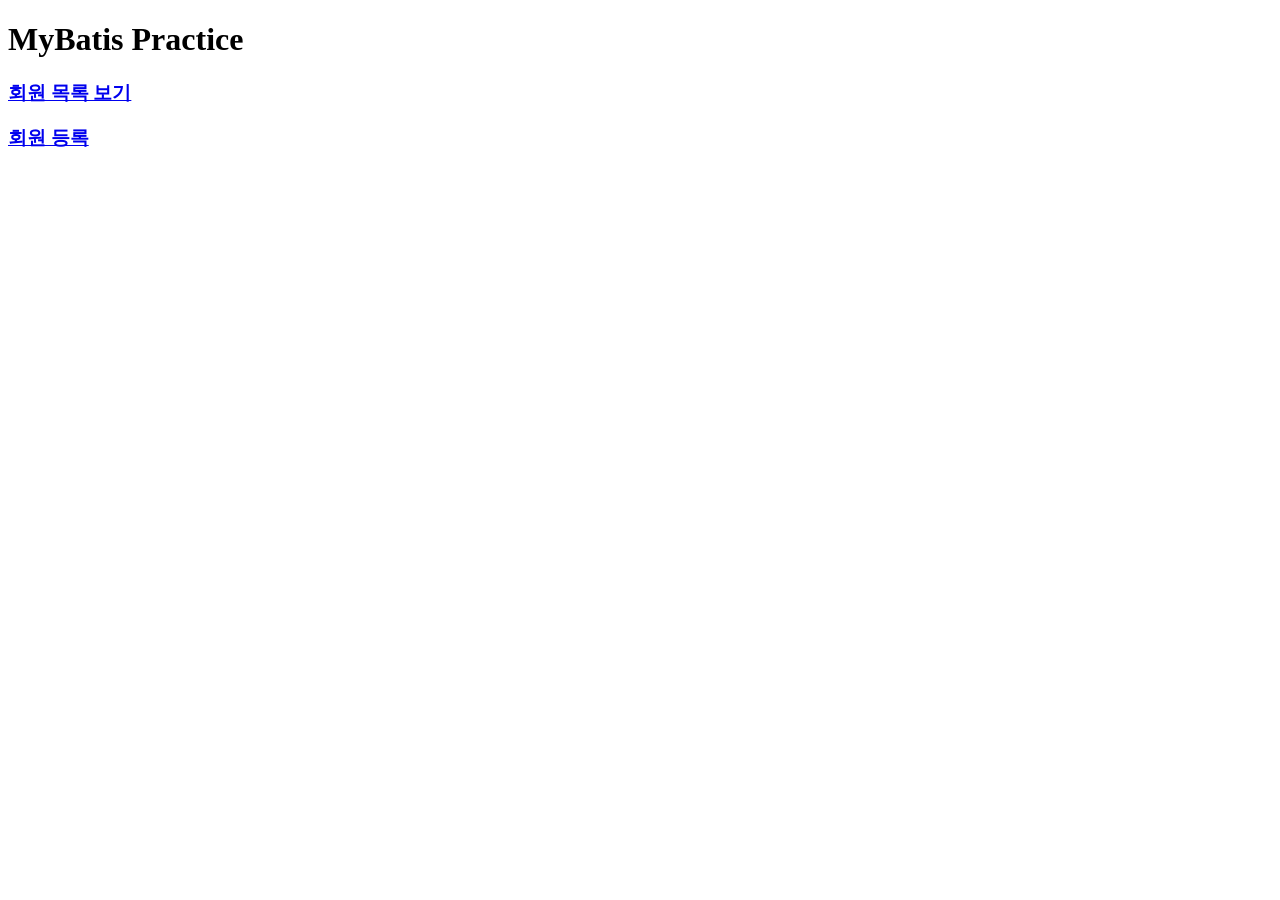
<file: 02_mybatis/target/classes/static/index.html>
<!DOCTYPE html>
<html lang="ko">
<head>
    <meta charset="UTF-8">
    <meta name="viewport" content="width=device-width, initial-scale=1.0">
    <title>mybatis practice</title>
</head>
<body>
    <h1>MyBatis Practice</h1>
	<h3><a href="/member/list">회원 목록 보기</a></h3>
	<h3><a href="/member/insert">회원 등록</a></h3>
	
</body>
</html>
</file>
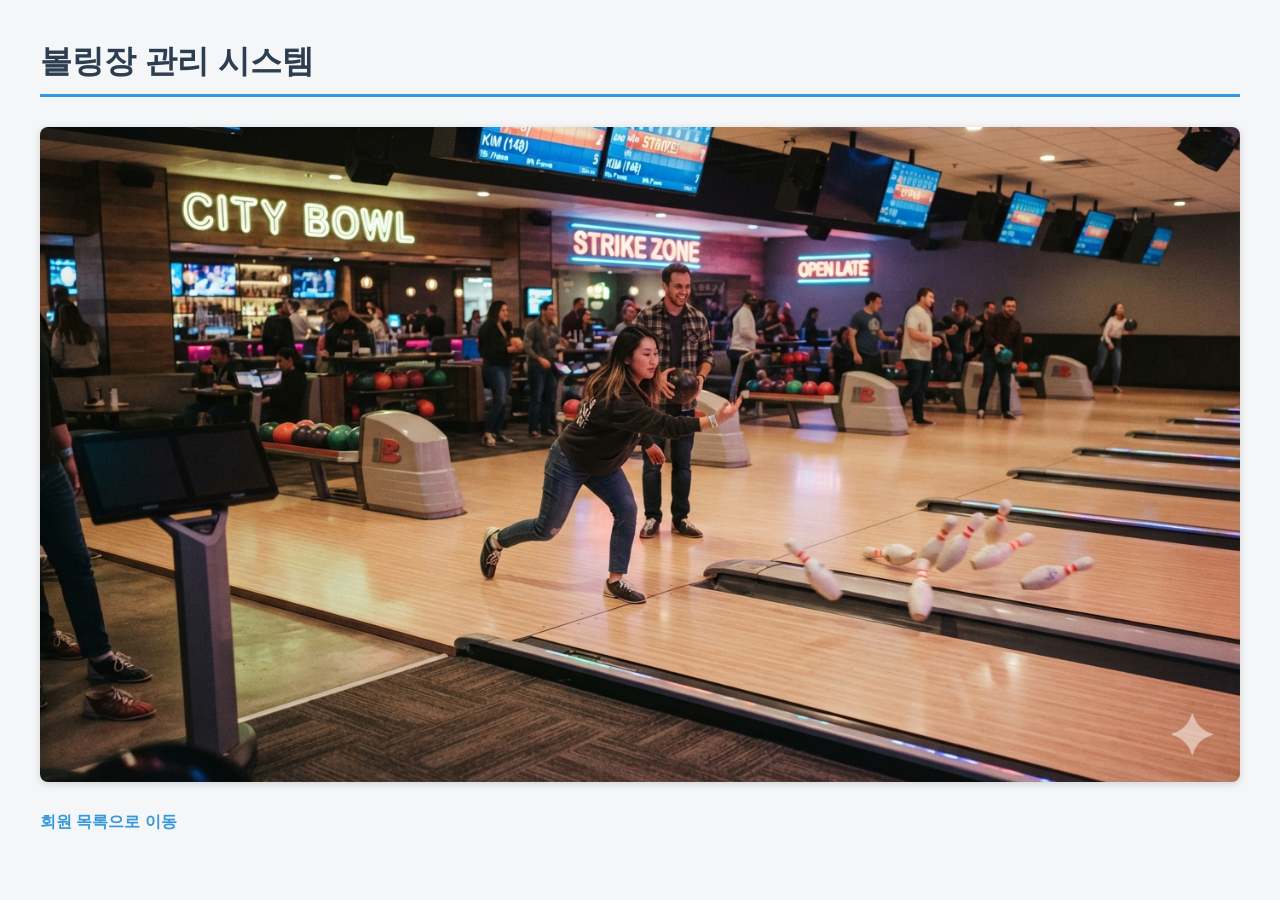
<file: 과제폴더/bowling/src/main/webapp/index.html>
<!DOCTYPE html>
<html lang="ko">
<head>
    <meta charset="UTF-8">
    <title>볼링장 관리 시스템</title>
	<link rel="stylesheet" href="resources/css/style.css">
	
</head>
<body>
    <h1>볼링장 관리 시스템</h1>
   <img src="resources/images/bollinn.png" alt="볼링장" class="hero-image">
    <div class="toolbar">
        <a href="member/list">회원 목록으로 이동</a>
    </div>
</body>
</html>
</file>
<file: 과제폴더/bowling/src/main/webapp/resources/css/style.css>
body {
    font-family: "Malgun Gothic", sans-serif;
    background-color: #f4f6f8;
    color: #333;
    margin: 40px;
}

h1 {
    color: #2c3e50;
    border-bottom: 3px solid #3498db;
    padding-bottom: 10px;
    margin-bottom: 20px;
}

.toolbar {
    margin-bottom: 25px;
}

.toolbar a {
    text-decoration: none;
    color: #3498db;
    margin-right: 20px;
    font-weight: bold;
}

.toolbar a:hover {
    text-decoration: underline;
}

table {
    border-collapse: collapse;
    width: 100%;
    max-width: 900px;
    background-color: #fff;
    box-shadow: 0 1px 3px rgba(0, 0, 0, 0.1);
}

th, td {
    border: 1px solid #ddd;
    padding: 10px 12px;
    text-align: center;
}

th {
    background-color: #3498db;
    color: #fff;
}

tr:nth-child(even) {
    background-color: #f9f9f9;
}

tr:hover {
    background-color: #eef7ff;
}

button {
    background-color: #3498db;
    color: #fff;
    border: none;
    padding: 6px 14px;
    border-radius: 4px;
    cursor: pointer;
}

button:hover {
    background-color: #2980b9;
}

form[action*="delete"] button {
    background-color: #e74c3c;
}

form[action*="delete"] button:hover {
    background-color: #c0392b;
}

input[type="text"], input[type="number"], select {
    padding: 6px 8px;
    border: 1px solid #ccc;
    border-radius: 4px;
    width: 200px;
}

.reset-area {
    max-width: 900px;
    text-align: right;
    margin-top: 15px;
}

.form-card {
    background-color: #fff;
    max-width: 500px;
    padding: 25px 30px;
    border-radius: 8px;
    box-shadow: 0 1px 4px rgba(0, 0, 0, 0.1);
}

.form-card table {
    box-shadow: none;
    width: 100%;
}

.form-card th {
    background-color: #f0f4f8;
    color: #2c3e50;
    width: 100px;
}

.form-card .form-actions {
    margin-top: 20px;
}

.form-card .form-actions a {
    margin-left: 15px;
    color: #3498db;
    text-decoration: none;
    font-weight: bold;
}

.form-card .form-actions a:hover {
    text-decoration: underline;
}

.hero-image {
    display: block;
    width: 100%;
    margin: 30px 0;
    border-radius: 8px;
    box-shadow: 0 2px 8px rgba(0, 0, 0, 0.15);
}

.grand-total-row {
    font-weight: bold;
    background-color: #eaf3fb !important;
}

.grand-total-row td {
    border-top: 2px solid #3498db;
}
</file>
